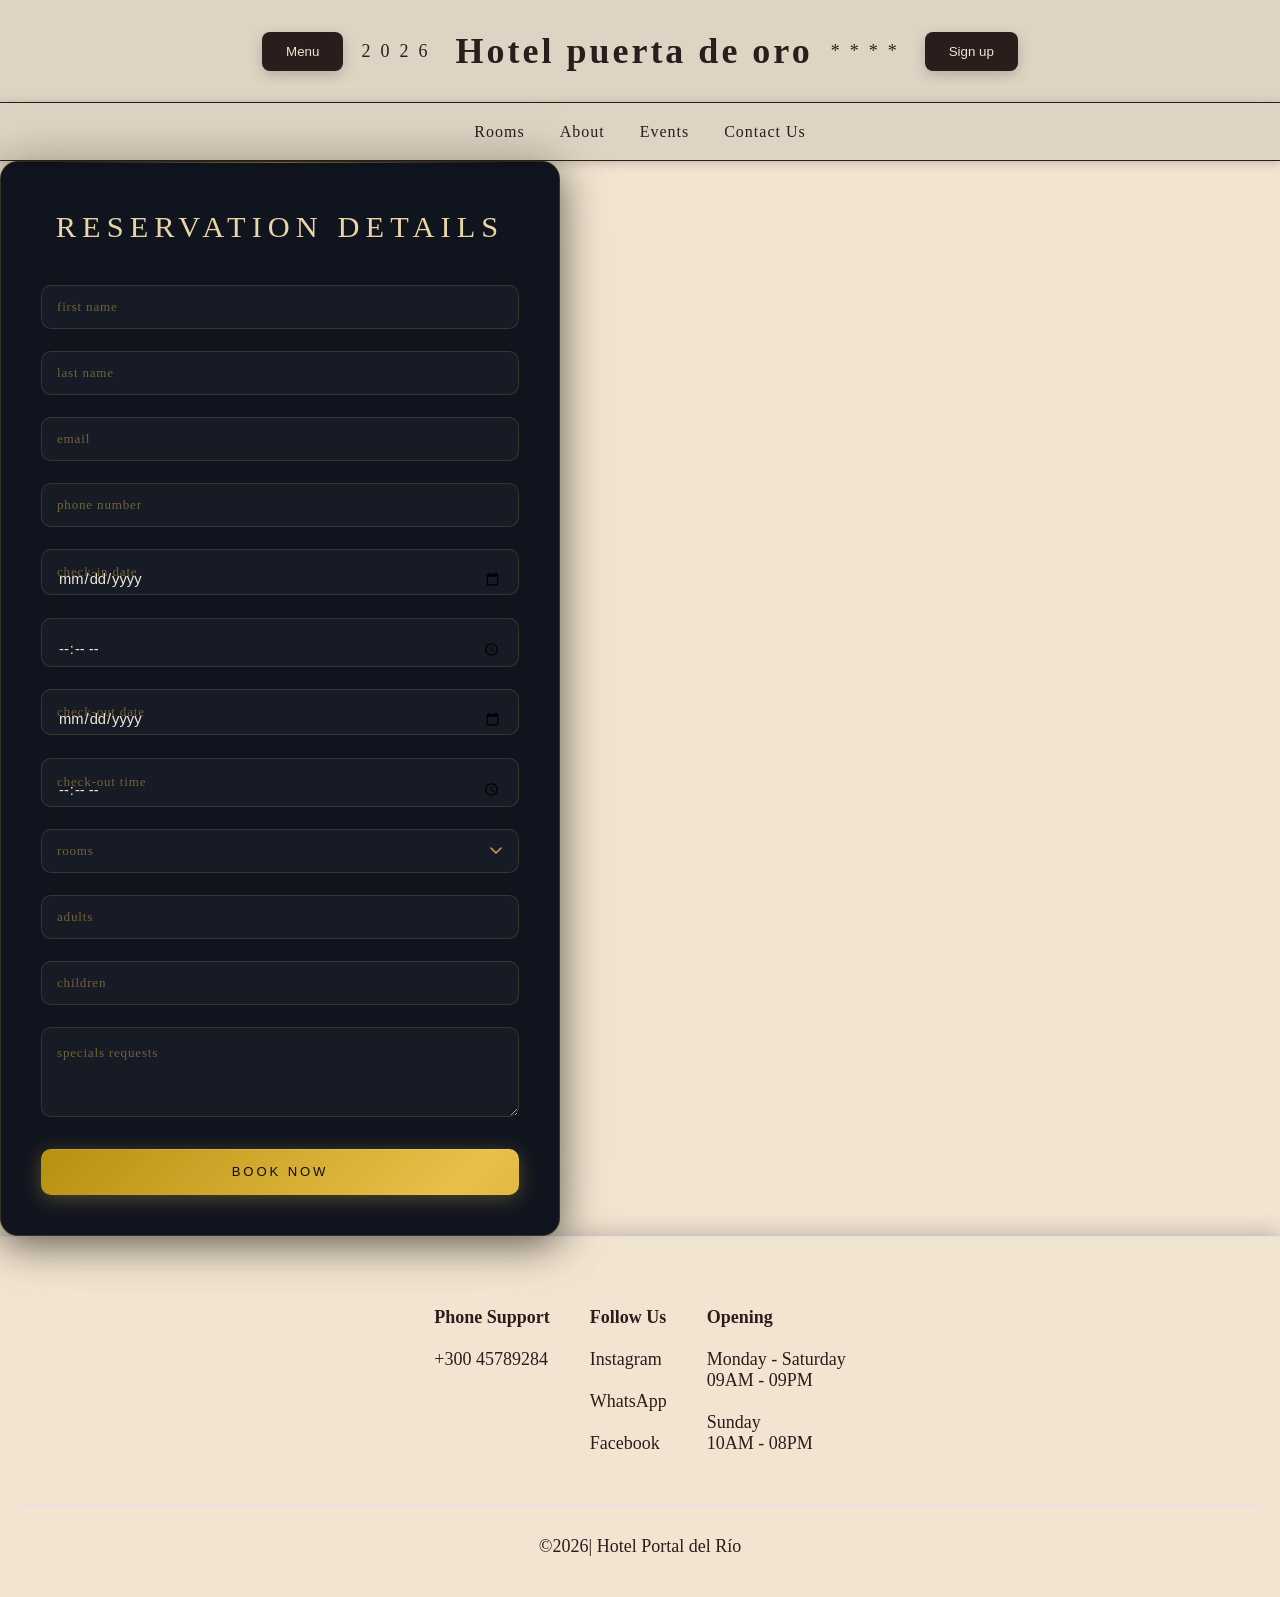
<file: reserva.html>
<!DOCTYPE html>
<html lang="en">
<head>
    <meta charset="UTF-8">
    <meta name="viewport" content="width=device-width, initial-scale=1.0">
    <title>Document</title>
    <link rel="stylesheet" href="assets/css/style.css">
</head>
<body>
    <div class="container_header">
        <header>
        <button id="boton_show" class="btn"  type="button" onclick="show_menu()">Menu</button>
        <span>2026</span>
        <h1>Hotel puerta de oro</h1>
        <span>****</span>
        <button id="login" class="btn">Sign up</button>
        </header>

        <nav class="nav_index">
            <ul class="menu">
                <li><a href="#rooms" class="directions_menu">Rooms</a></li>
                <li><a href="#about_us" class="directions_menu">About</a></li>
                <li><a href="#services" class="directions_menu">Events</a></li>
                <li><a href="#contact" class="directions_menu">Contact Us</a></li>
            </ul>
        </nav>
    </div>
    <main id="reserva">
        <form id="form_reserva" action="#algun_lugar">
            <p>reservation details</p>

            <div class="form-group">
                <label for="first_name">first name</label>
                <input type="text" id="first_name" placeholder="">
            </div>

            <div class="form-group">
                <label for="last_name">last name</label>
                <input type="text" id="last_name" placeholder="">
            </div>

            <div class="form-group">
                <label for="email">email</label>
                <input type="email" name="email" id="email" placeholder="">
            </div>

            <div class="form-group">
                <label for="phone">phone number</label>
                <input type="tel" name="phone" id="phone" placeholder="">
            </div>

            <div class="form-group">
                <label for="check_in">check-in date</label>
                <input type="date" name="check_in" id="check_in">
            </div>

            <div class="form-group">
                <label for="check_in_time"></label>
                <input type="time" name="check_in_time" id="check_in_time">
            </div>

            <div class="form-group">
                <label for="check_out">check-out date</label>
                <input type="date" name="check_out" id="check_out">
            </div>

            <div class="form-group">
                <label for="check_out_time">check-out time</label>
                <input type="time" name="check_out_time" id="check_out_time">
            </div>

            <div class="form-group">
                <label for="rooms">rooms</label>
                <select name="rooms" id="rooms">
                    <option value="none"></option>
                    <option value="single">single</option>
                    <option value="double">double</option>
                    <option value="suite">suite</option>
                    <option value="Twin">Twin</option>
                    <option value="Double_Bedded">Double Bedded</option>
                    <option value="Family">Family</option>
                    <option value="Connecting">Connecting</option>
                    <option value="Deluxe">Deluxe</option>
                </select>
            </div>

            <div class="form-group">
                <label for="adults">adults</label>
                <input type="number" name="adults" id="adults">
            </div>

            <div class="form-group">
                <label for="children">children</label>
                <input type="number" name="children" id="children">
            </div>

            <div class="form-group">
                <label for="specials_requests">specials requests</label>
                <textarea name="specials_requests" id="specials_requests"></textarea>
            </div>

            <button type="submit">book now</button>
        </form>
    </main>
    <footer>
        <div class="container_information_footer">

            <div class="card_footer">
                <h4>Phone Support</h4><br>
                <p>+300 45789284</p>
            </div>

            <div class="card_footer">
                <h4>Follow Us</h4><br>
                <ul>
                    <li><a href="#">Instagram</a></li><br>
                    <li><a href="#">WhatsApp</a></li><br>
                    <li><a href="#">Facebook</a></li><br>
                </ul>
            </div>

            <div class="card_footer">
                <h4>Opening</h4><br>
                <div>
                    <p>Monday - Saturday</p>
                    <span>09AM - 09PM</span>
                </div><br>
                <div>
                    <p>Sunday</p>
                    <span>10AM - 08PM</span>
                </div>
            </div>

        </div>

        <div id="marca">&copy;<span id="year"></span>| Hotel Portal del Río</div>
    </footer>
    <script src="js/main.js"></script>
</body>
</html>
</file>
<file: assets/css/style.css>
@charset "UTF-8";
.container_header {
  position: sticky;
  top: 0;
  z-index: 1000;
}

header {
  display: flex;
  align-items: center;
  justify-content: center;
  gap: 18px;
  padding: 30px 20px;
  background-color: rgba(132, 132, 132, 0.16); /* Color con transparencia */
  backdrop-filter: blur(10px);
}
header h1 {
  text-align: center;
  letter-spacing: 3px;
  transition: transform 0.3s ease;
}
header h1:hover {
  transform: scale(1.03);
}
header span {
  letter-spacing: 10px;
}

main#index {
  display: flex;
  flex-direction: column;
  gap: 80px;
}
main#index section.hero {
  border-radius: 8px;
  box-shadow: 0 8px 32px rgba(0, 0, 0, 0.25);
  animation: fadeInDown 0.8s ease both;
  width: 100%;
  height: 900px;
  overflow: hidden;
  position: relative;
}
main#index section.hero #hero_absolute {
  color: rgb(29, 27, 27);
  position: absolute;
  top: 50%;
  left: 50%;
  transform: translate(-50%, -50%);
  padding: 20px;
  border-radius: 30px;
  transition: all 0.4s ease;
  z-index: 1;
  background-color: rgba(245, 236, 236, 0.203);
  text-align: center;
  display: flex;
  flex-direction: column;
  gap: 20px;
  backdrop-filter: blur(5px);
}
main#index section.hero #hero_absolute:hover {
  box-shadow: 0 8px 32px rgba(0, 0, 0, 0.25);
}
main#index section.hero #hero_absolute .btn {
  width: max-content;
  align-self: center;
}
main#index section #relative {
  width: 100%;
  height: 200%;
  object-fit: cover;
  display: block;
}
main#index section #relative ul {
  display: flex;
  width: 200%;
  height: 200px;
  margin: 0;
  padding: 0;
  animation: cambio 20s infinite alternate ease;
}
main#index section #relative ul li {
  list-style: none;
  width: 50%;
  height: 200%;
}
main#index section #relative ul li img {
  width: 100%;
  height: 200%;
}
main#index section {
  /* ── FORM ── */
}
main#index section.form {
  display: flex;
  flex-direction: column;
  align-items: center;
  gap: 20px;
  padding: 50px 30px;
  border-radius: 16px;
  box-shadow: 0 8px 30px rgba(0, 0, 0, 0.2);
  animation: fadeInUp 0.8s ease 0.2s both;
}
main#index section.form #formReserva {
  width: 100%;
  display: flex;
  flex-direction: row;
  align-items: flex-end;
  gap: 18px;
  max-width: 72%;
  justify-content: center;
}
main#index section.form #formReserva .form-group {
  display: flex;
  flex-direction: column;
  gap: 8px;
  flex: 1;
  width: 100px;
}
main#index section.form #formReserva .form-group label {
  font-size: 0.9rem;
  letter-spacing: 0.5px;
}
main#index section.form #formReserva input, main#index section.form #formReserva select {
  padding: 12px 20px;
  border: 1px solid #2B1D1C;
  border-radius: 8px;
  color: rgba(97, 61, 44, 0.9333333333);
  width: 100%;
  transition: box-shadow 0.3s ease, transform 0.2s ease;
}
main#index section.form #formReserva input:focus, main#index section.form #formReserva select:focus {
  outline: none;
  box-shadow: 0 0 0 3px rgba(43, 29, 28, 0.35);
  transform: translateY(-2px);
}
main#index section.form #formReserva .btn {
  background-color: #F1E4D1;
  color: rgba(97, 61, 44, 0.9333333333);
  padding: 12px 24px;
  border: none;
  border-radius: 8px;
  cursor: pointer;
  box-shadow: 0 4px 14px rgba(0, 0, 0, 0.2);
  transition: all 0.3s ease;
  border: 1px solid #2B1D1C;
}
main#index section.form #formReserva .btn:hover {
  color: #F1E4D1;
  background-color: rgb(12.1126760563, 8.1690140845, 7.8873239437);
  transform: translateY(-4px) scale(1.05);
  box-shadow: 0 10px 24px rgba(75, 65, 65, 0.3);
}
main#index section.info {
  display: flex;
  flex-direction: column;
  gap: 60px;
  margin-bottom: 80px;
}
main#index section.info .info-row {
  display: grid;
  grid-template-columns: 1fr 1fr;
  align-items: center;
  gap: 40px;
}
main#index section.info .info-row img {
  width: 100%;
  height: 280px;
  object-fit: cover;
  border-radius: 12px;
}
main#index section.info .info-row .text h3 {
  font-size: 1.6rem;
  margin-bottom: 10px;
}
main#index section.info .info-row .text p {
  font-size: 1rem;
  line-height: 1.5;
}
main#index section.info .reverse img {
  order: 2;
}
main#index section.info .reverse .text {
  order: 1;
}

#form_reserva {
  background: #10141e;
  border: 1px solid rgba(180, 145, 65, 0.22);
  border-radius: 18px;
  padding: 3rem 2.5rem 2.5rem;
  max-width: 560px;
  width: 100%;
  position: relative;
  overflow: hidden;
  box-shadow: 0 0 0 1px rgba(201, 168, 76, 0.1), 0 8px 40px rgba(0, 0, 0, 0.6), 0 0 80px rgba(201, 168, 76, 0.1);
}
#form_reserva::before {
  content: "";
  position: absolute;
  top: 0;
  left: 10%;
  right: 10%;
  height: 1px;
  background: linear-gradient(90deg, transparent, #c9a84c, transparent);
  opacity: 0.6;
}
#form_reserva > p {
  font-family: "Cormorant Garamond", serif;
  font-size: clamp(1.4rem, 3vw, 1.9rem);
  font-weight: 300;
  letter-spacing: 0.2em;
  text-transform: uppercase;
  color: #e8d5a3;
  text-align: center;
  margin: 0 0 2.5rem;
}
#form_reserva .form-group {
  display: flex;
  flex-direction: column;
  position: relative;
  margin-bottom: 1.4rem;
}
#form_reserva .form-group label {
  position: absolute;
  left: 1rem;
  top: 50%;
  transform: translateY(-50%);
  font-size: 0.82rem;
  font-weight: 400;
  letter-spacing: 0.06em;
  color: rgba(201, 168, 76, 0.5);
  pointer-events: none;
  white-space: nowrap;
  transition: top 0.22s cubic-bezier(0.4, 0, 0.2, 1), font-size 0.22s cubic-bezier(0.4, 0, 0.2, 1), color 0.22s ease, letter-spacing 0.22s ease;
}
#form_reserva .form-group input,
#form_reserva .form-group select,
#form_reserva .form-group textarea {
  width: 100%;
  box-sizing: border-box;
  background: rgba(255, 255, 255, 0.03);
  border: 1px solid rgba(180, 145, 65, 0.22);
  border-radius: 10px;
  padding: 1.25rem 1rem 0.35rem;
  color: #f0ead8;
  font-family: "Jost", sans-serif;
  font-size: 0.92rem;
  font-weight: 300;
  outline: none;
  -webkit-appearance: none;
  appearance: none;
  transition: border-color 0.3s ease, box-shadow 0.3s ease, background 0.3s ease;
}
#form_reserva .form-group input::placeholder,
#form_reserva .form-group select::placeholder,
#form_reserva .form-group textarea::placeholder {
  color: transparent;
}
#form_reserva .form-group input:-webkit-autofill,
#form_reserva .form-group select:-webkit-autofill,
#form_reserva .form-group textarea:-webkit-autofill {
  -webkit-box-shadow: 0 0 0 100px #10141e inset;
  -webkit-text-fill-color: #f0ead8;
}
#form_reserva .form-group input:hover,
#form_reserva .form-group select:hover,
#form_reserva .form-group textarea:hover {
  border-color: rgba(201, 168, 76, 0.4);
  background: rgba(201, 168, 76, 0.04);
}
#form_reserva .form-group input:focus,
#form_reserva .form-group select:focus,
#form_reserva .form-group textarea:focus {
  border-color: #c9a84c;
  background: rgba(201, 168, 76, 0.05);
  box-shadow: 0 0 0 3px rgba(201, 168, 76, 0.18), 0 0 18px rgba(201, 168, 76, 0.2), inset 0 1px 0 rgba(201, 168, 76, 0.08);
}
#form_reserva .form-group select {
  background-image: url("data:image/svg+xml,%3Csvg xmlns='http://www.w3.org/2000/svg' width='12' height='8' viewBox='0 0 12 8'%3E%3Cpath d='M1 1l5 5 5-5' stroke='%23c9a84c' stroke-width='1.5' fill='none' stroke-linecap='round'/%3E%3C/svg%3E");
  background-repeat: no-repeat;
  background-position: right 1rem center;
  padding-right: 2.5rem;
}
#form_reserva .form-group select option {
  background: #10141e;
  color: #f0ead8;
}
#form_reserva .form-group textarea {
  resize: vertical;
  min-height: 90px;
  padding-top: 1.4rem;
}
#form_reserva .form-group.active label, #form_reserva .form-group.filled label {
  top: 0.38rem;
  transform: none;
  font-size: 0.63rem;
  letter-spacing: 0.1em;
  color: #c9a84c;
}
#form_reserva .form-group:has(textarea) label {
  top: 1.1rem;
  transform: none;
}
#form_reserva .form-group:has(textarea).active label, #form_reserva .form-group:has(textarea).filled label {
  top: 0.35rem;
}
#form_reserva button[type=submit] {
  display: block;
  width: 100%;
  margin-top: 2rem;
  padding: 0.95rem 2rem;
  background: linear-gradient(135deg, #b8900f 0%, #e8c04a 45%, #b8900f 100%);
  background-size: 200% auto;
  color: #0d0f10;
  font-family: "Jost", sans-serif;
  font-size: 0.82rem;
  font-weight: 500;
  letter-spacing: 0.22em;
  text-transform: uppercase;
  border: none;
  border-radius: 10px;
  cursor: pointer;
  position: relative;
  overflow: hidden;
  transition: background-position 0.5s ease, transform 0.22s cubic-bezier(0.4, 0, 0.2, 1), box-shadow 0.3s ease;
  box-shadow: 0 4px 20px rgba(201, 168, 76, 0.35), inset 0 1px 0 rgba(255, 255, 255, 0.15);
}
#form_reserva button[type=submit]::after {
  content: "";
  position: absolute;
  inset: 0;
  background: linear-gradient(110deg, transparent 30%, rgba(255, 255, 255, 0.25) 50%, transparent 70%);
  transform: translateX(-100%);
  transition: transform 0.55s ease;
}
#form_reserva button[type=submit]:hover {
  background-position: right center;
  transform: translateY(-3px);
  box-shadow: 0 10px 30px rgba(201, 168, 76, 0.45), inset 0 1px 0 rgba(255, 255, 255, 0.15);
}
#form_reserva button[type=submit]:hover::after {
  transform: translateX(100%);
}
#form_reserva button[type=submit]:active {
  transform: translateY(-1px);
  box-shadow: 0 4px 15px rgba(201, 168, 76, 0.3);
}

footer {
  display: flex;
  justify-content: center;
  flex-direction: column;
  align-items: center;
  border-top: 1px solid #E3DAF7;
  padding: 40px 20px;
  gap: 30px;
  box-shadow: 0 -4px 20px rgba(0, 0, 0, 0.2);
}
footer .container_information_footer {
  display: flex;
  gap: 40px;
  justify-content: center;
  width: 100%;
  padding: 30px 20px;
  border-bottom: 1px solid #E3DAF7;
  flex-wrap: wrap;
}

@media (max-width: 480px) {
  footer .container_information_footer {
    padding: 20px 0;
    text-align: center;
    flex-wrap: wrap;
  }
}
nav {
  border-top: 1px solid #2B1D1C;
  border-bottom: 1px solid #2B1D1C;
  display: flex;
  justify-content: center;
  align-items: center;
  padding: 18px 15px;
  box-shadow: 0 2px 10px rgba(0, 0, 0, 0.2);
  background-color: rgba(132, 132, 132, 0.16); /* Color con transparencia */
  backdrop-filter: blur(10px);
  position: sticky;
  top: 0;
  z-index: 1000;
}
nav ul.menu {
  display: flex;
  gap: 35px;
}
nav ul.menu li a {
  position: relative;
  padding-bottom: 4px;
  font-size: 1rem;
  letter-spacing: 1px;
  transition: color 0.3s ease, transform 0.3s ease;
  /* Línea animada debajo del link */
}
nav ul.menu li a::after {
  content: "";
  position: absolute;
  bottom: 0;
  left: 0;
  width: 0%;
  height: 2px;
  background-color: #2B1D1C;
  transition: width 0.3s ease;
}
nav ul.menu li a:hover {
  transform: translateY(-3px);
}
nav ul.menu li a:hover::after {
  width: 100%;
}

* {
  margin: 0;
  padding: 0;
  box-sizing: border-box;
}

li {
  list-style: none;
}

a {
  text-decoration: none;
  color: #2B1D1C;
  transition: all 0.3s ease;
}
a:hover {
  color: black;
  transform: scale(1.1);
}

body {
  font-family: Georgia, "Times New Roman", Times, serif;
  background-color: #F1E4D1;
  color: #2B1D1C;
}

/* ── BOTÓN GLOBAL ── */
.btn {
  background-color: #2B1D1C;
  color: #F1E4D1;
  padding: 12px 24px;
  border: none;
  border-radius: 8px;
  cursor: pointer;
  box-shadow: 0 4px 14px rgba(0, 0, 0, 0.2);
  transition: all 0.3s ease;
}
.btn:hover {
  background-color: rgb(12.1126760563, 8.1690140845, 7.8873239437);
  transform: translateY(-3px) scale(1.05);
  box-shadow: 0 10px 24px rgba(0, 0, 0, 0.3);
}
.btn:active {
  transform: translateY(0) scale(0.98);
  box-shadow: 0 2px 8px rgba(0, 0, 0, 0.2);
}

/* ── ANIMACIONES ── */
@keyframes fadeInDown {
  from {
    opacity: 0;
    transform: translateY(-30px);
  }
  to {
    opacity: 1;
    transform: translateY(0);
  }
}
@keyframes fadeInUp {
  from {
    opacity: 0;
    transform: translateY(30px);
  }
  to {
    opacity: 1;
    transform: translateY(0);
  }
}
@keyframes fadeIn {
  from {
    opacity: 0;
  }
  to {
    opacity: 1;
  }
}
@keyframes cambio {
  0% {
    margin-left: 0%;
  }
  45% {
    margin-left: 0%;
  }
  50% {
    margin-left: -100%;
  }
  100% {
    margin-left: -100%;
  }
}
@media (max-width: 480px) {
  body {
    font-size: 14px;
  }
  header {
    display: grid;
    grid-template-columns: 1fr 1fr;
    gap: 15px;
    padding: 20px;
  }
  header h1, header span {
    grid-column: span 2;
    text-align: center;
  }
  header #menu {
    grid-column: 1/2;
    order: 5;
  }
  header #login {
    grid-column: 2/3;
    order: 5;
  }
  main#index section.info {
    display: flex;
    flex-direction: column; /* Cambia a columna para que respire */
    gap: 20px;
  }
  main#index section.info #card2, main#index section.info #card3 {
    grid-column: auto;
    grid-row: auto;
  }
  main#index section.form #formReserva {
    flex-direction: column;
    align-items: flex-start;
  }
  footer {
    padding: 7px 20px;
  }
  .container_information_footer {
    flex-direction: column; /* Apila la info del footer */
    gap: 10px;
    padding: 20px 0;
  }
}
/* tablet */
@media (min-width: 768px) {
  body {
    font-size: 16px;
  }
}
/* desktop */
@media (min-width: 1024px) {
  body {
    font-size: 18px;
  }
}

/*# sourceMappingURL=style.css.map */
</file>
